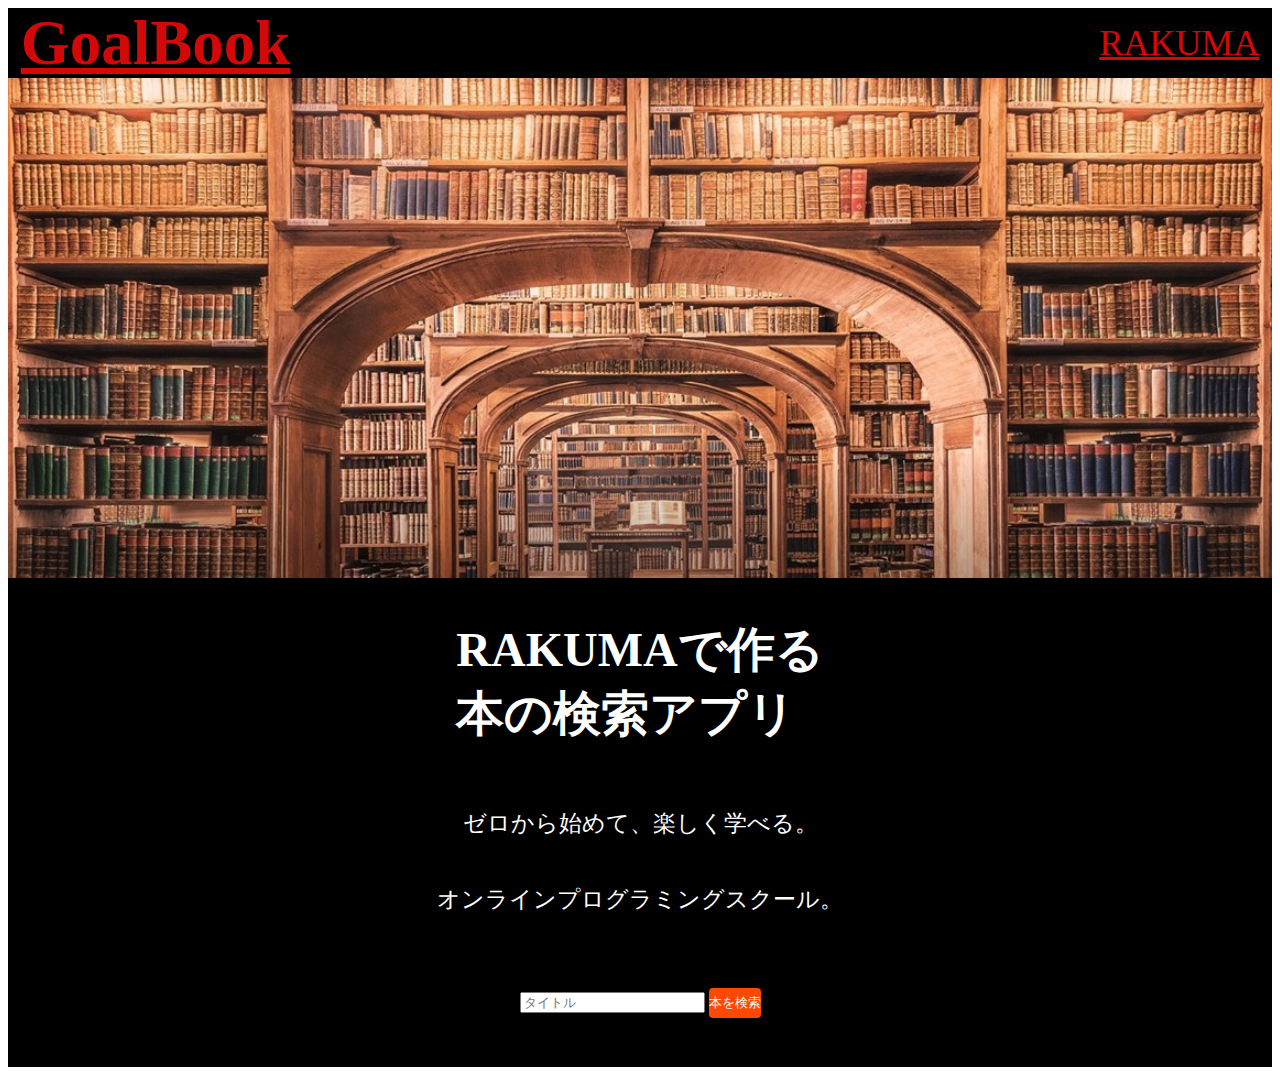
<file: index.html>
<!DOCTYPE html>
<html lang="ja">

<head>
    <meta charset="UTF-8">
    <meta name="viewport" content="width=device-width, initial-scale=1.0">
    <title>GoalBook</title>
    <link rel="stylesheet" href="./styles/index.css">
    <link rel="stylesheet" href="./styles/common.css">
    <link rel="stylesheet" href="https://cdn.jsdelivr.net/npm/bootstrap@4.5.3/dist/css/bootstrap.min.css"
        integrity="sha384-TX8t27EcRE3e/ihU7zmQxVncDAy5uIKz4rEkgIXeMed4M0jlfIDPvg6uqKI2xXr2" crossorigin="anonymous">
</head>
<style>

</style>

<body>
    <header class="flex flex-equal-justified color-blue">
        <a class="header-h1" href="index.html">
            <h1>GoalBook</h1>
        </a>
        <a class="header-menu" href="https://rabico.dev/">
            RAKUMA
        </a>

    </header>
    <div class="topImage">
    </div>

    <main class="flex flex-vertical">
        <h2>RAKUMAで作る<br>本の検索アプリ</h2>
        <p>ゼロから始めて、楽しく学べる。</p>
        <p>オンラインプログラミングスクール。</p>

        <form action="./results.html" onsubmit="_onSubmit(event);">
            <input type="text" name="q" placeholder="タイトル" tabindex="0">
            <button class="btn-contained" tabindex="1">本を検索</button>
        </form>

    </main>

    <footer>

    </footer>

    <script src="index.js"></script>
</body>

</html>
</file>
<file: styles/index.css>
.topImage{
    background-image: url(./プレゼンテーション1.jpg);
    height: calc(100vw*19.05/30.48);
    max-height: 500px;
    width: 100%;
    background-size: cover;
    background-repeat: no-repeat;
    background-position: top center;
}


/* main */
main {

    color: white;
    justify-content: center;
    align-items: center;
    margin-top: 0;
    background-color: black;
}
main h2{
    color: white;
    font-size: 3rem;
    font-weight: bold;
}
main p{
    font-size: 2.5vh;
}
main input{
    margin-top: 6vh ;
    margin-bottom: 6vh;
}
main button{
    color: white;
    height: 30px;
}

/* Reset CSS */
.btn-contained {
    background-color: rgb(255, 72, 0);
    border: none;
    cursor: pointer;
    outline: none;
    padding: 0;
    border-radius: 4px;
    /* 要素に標準スタイルを適用させない */
    appearance: none;
    -moz-appearance: none;
    -webkit-appearance: none;
}
</file>
<file: styles/common.css>
.flex {
    display: -ms-flexbox; /* IE */
    display: flex;
}

.flex-equal-justified {
    -ms-flex-pack: justify; /* IE */
    justify-content: space-between;
}
/* 横並び */
.flex-horizontal {
    -ms-flex-direction: row; /* IE */
    flex-direction: row;
}
.flex-center-justified {
    -ms-flex-pack: center; /* IE */
    justify-content: center;
}
/* 縦並び */
.flex-vertical {
    -ms-flex-direction: column; /* IE */
    flex-direction: column;
}
.flex-center-justified {
    -ms-flex-pack: center; /* IE */
    justify-content: center;
}

/* header */
header{
    height: 70px;
    width: 100%;
    background-color: black;
    text-decoration: none;
    align-items: center;
}
header a{
    padding-right: 1vw;
    padding-left: 1vw;
    color: rgb(211, 9, 9);
    font-size: 4vh;
}
header h1{
    font-size: 7vh;
}

footer{
    background-color: black;
    height: auto;
}
</file>
